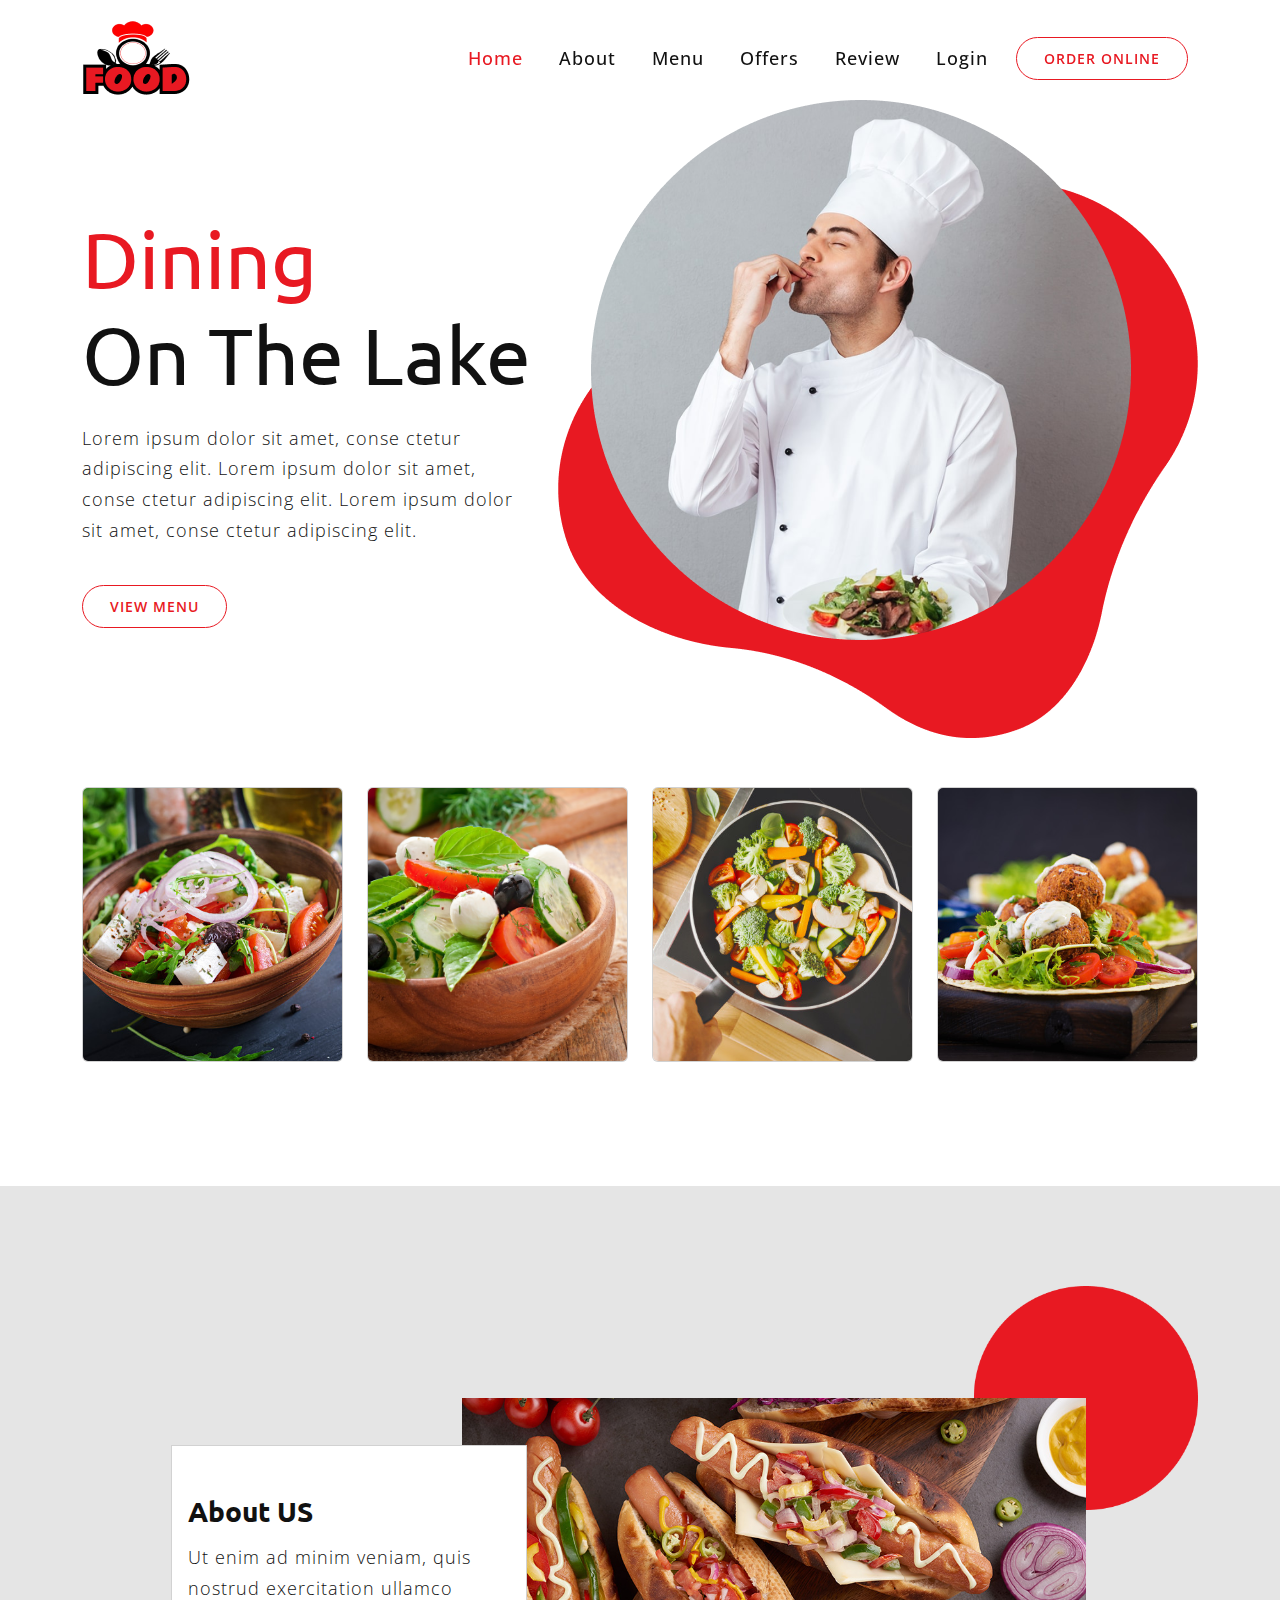
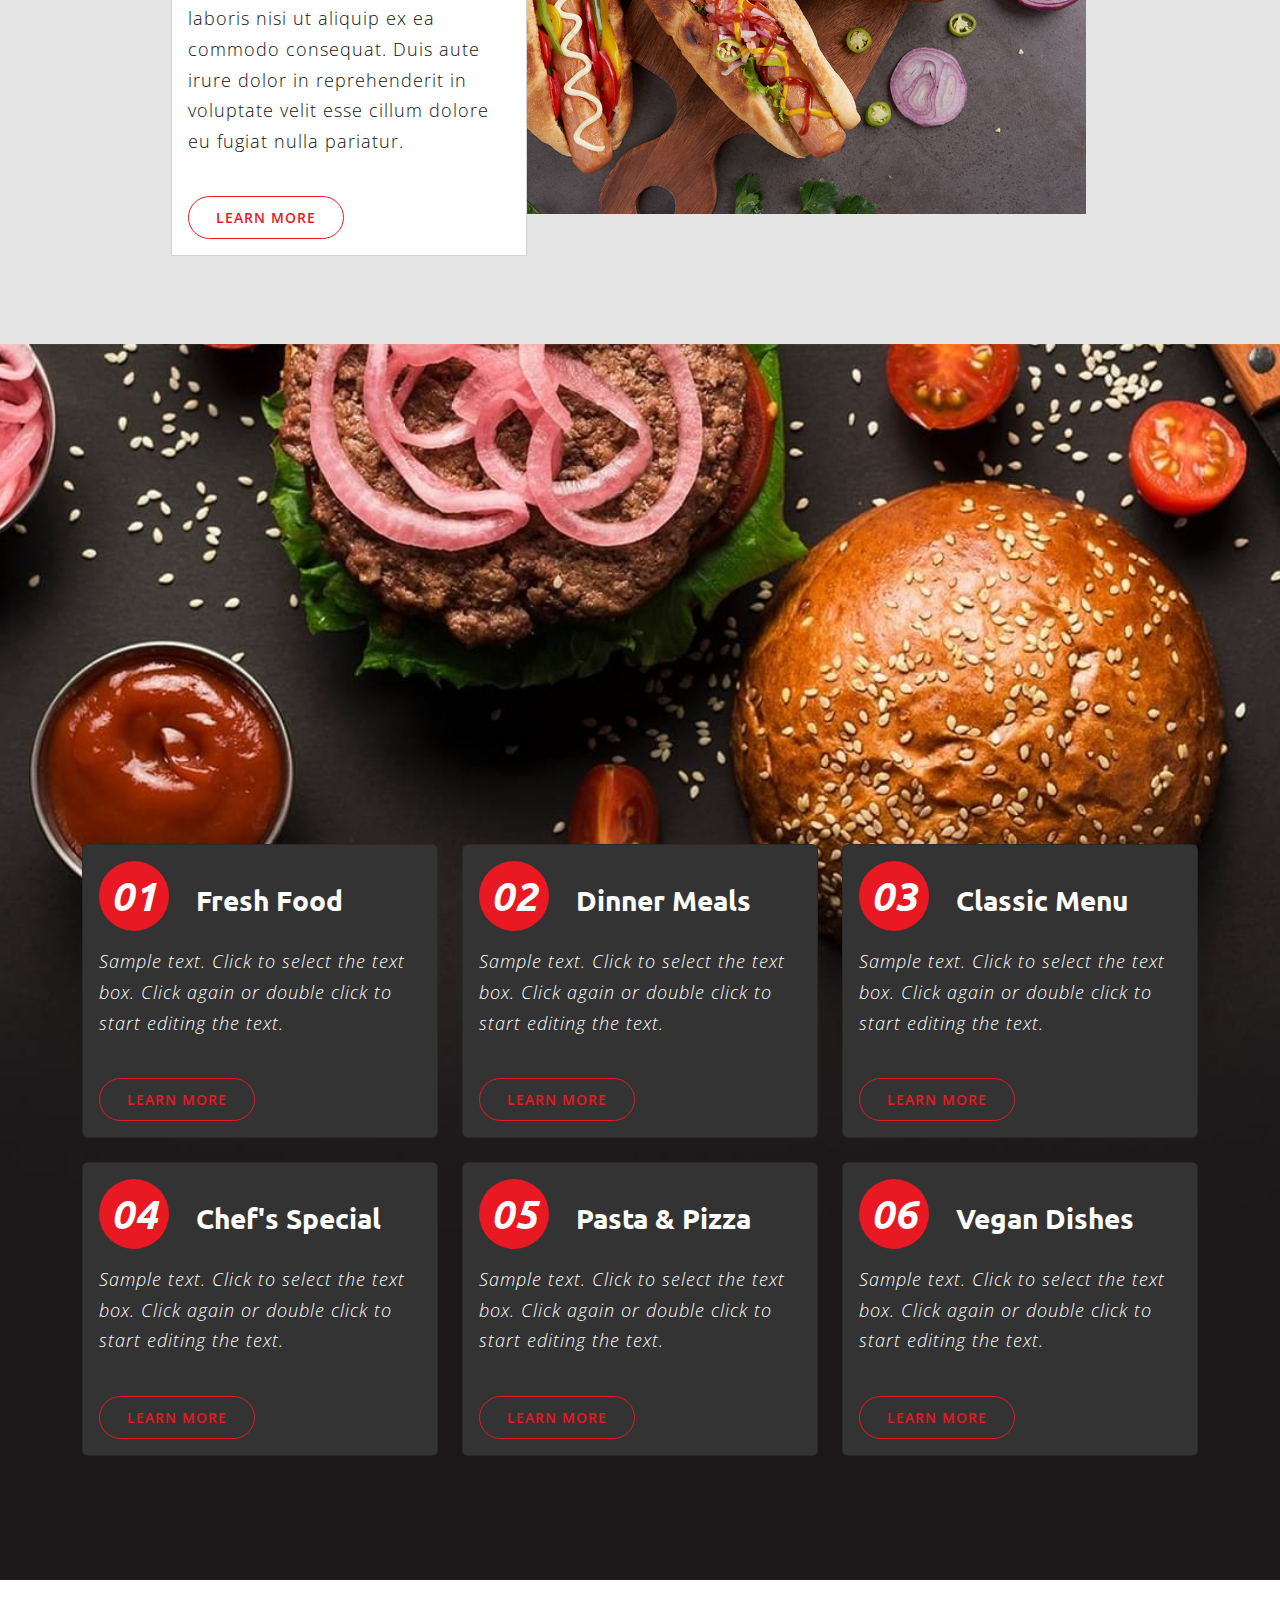
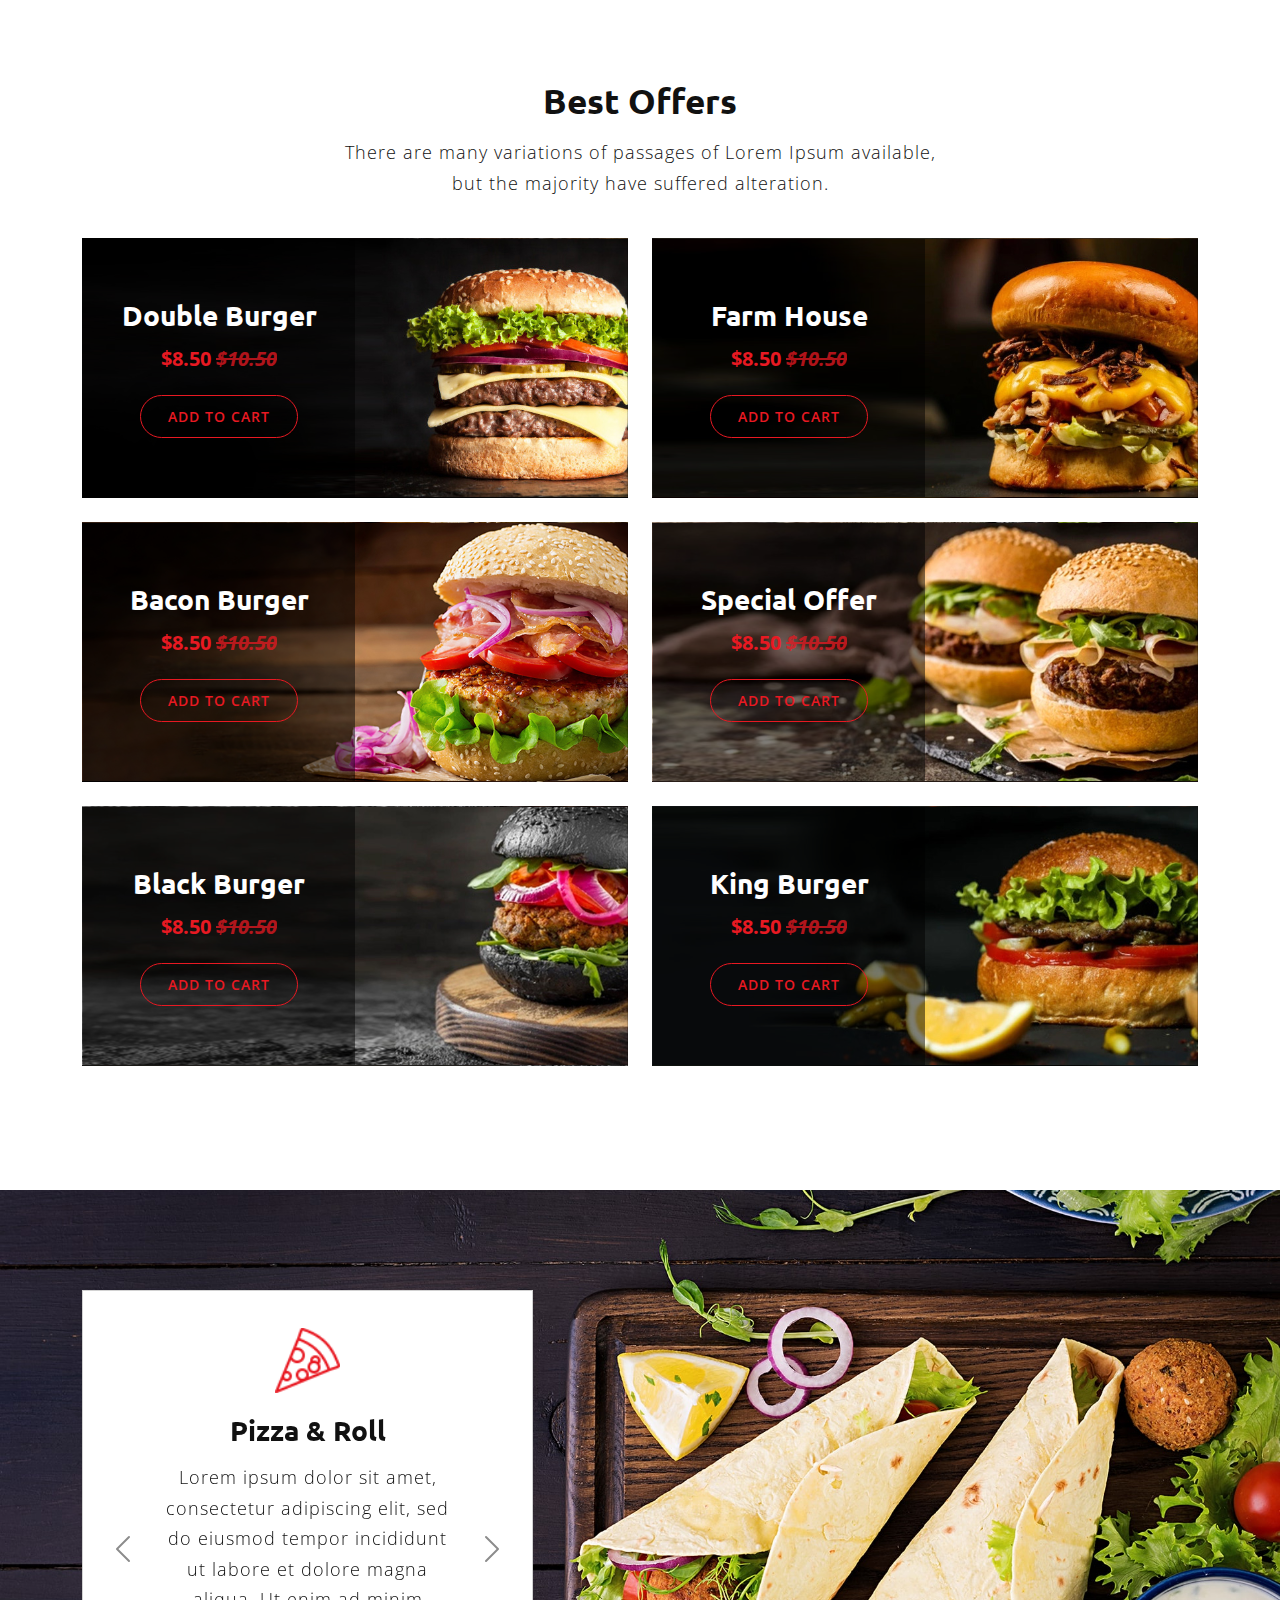
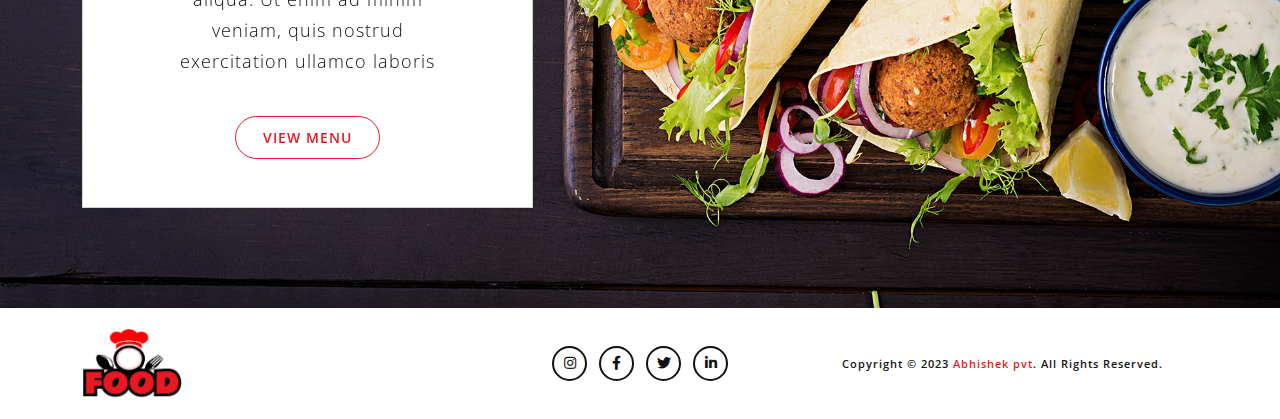
<file: index.html>
<!DOCTYPE html>
<html lang="en">

<head>
    <meta charset="UTF-8">
    <meta name="viewport" content="width=device-width, initial-scale=1.0">
    <title>Food Landing Page by Code4education</title>

    <!-- FAVICON -->
    <link rel="icon" type="image/png" href="images/favicon.png">

    <!-- Bootstrap 5 CDN Links -->
    <link rel="stylesheet" href="https://cdnjs.cloudflare.com/ajax/libs/twitter-bootstrap/5.1.0/css/bootstrap.min.css">
    <link rel="stylesheet" href="https://cdnjs.cloudflare.com/ajax/libs/font-awesome/5.15.4/css/all.min.css">

    <!-- Custom File's Link -->
    <link rel="stylesheet" href="css/style.css">
    <link rel="stylesheet" href="css/responsive-style.css">

</head>

<body data-bs-spy="scroll" data-bs-target=".navbar" data-bs-offset="75">
    <!-- Navbar section -->
    <header class="header_wrapper">
        <nav class="navbar navbar-expand-lg fixed-top">
            <div class="container">
                <a class="navbar-brand" href="#">
                    <img src="images/logo.png" class="img-fluid" alt="logo">
                </a>
                <button class="navbar-toggler" type="button" data-bs-toggle="collapse" data-bs-target="#navbarNav"
                    aria-controls="navbarNav" aria-expanded="false" aria-label="Toggle navigation">
                    <i class="fas fa-stream navbar-toggler-icon"></i>
                </button>
                <div class="collapse navbar-collapse justify-content-end" id="navbarNav">
                    <ul class="navbar-nav menu-navbar-nav">
                        <li class="nav-item">
                            <a class="nav-link active" aria-current="page" href="#home">Home</a>
                        </li>
                        <li class="nav-item">
                            <a class="nav-link" href="#about">About</a>
                        </li>
                        <li class="nav-item">
                            <a class="nav-link" href="#menu">Menu</a>
                        </li>
                        <li class="nav-item">
                            <a class="nav-link" href="#offers">Offers</a>
                        </li>
                        <li class="nav-item">
                            <a class="nav-link" href="#review">Review</a>
                        </li>
                        <li class="nav-item">
                            <a
                            class="nav-link active"
                            id="tab-login"
                            data-mdb-toggle="pill"
                            href="login.html"
                            role="tab"
                            aria-controls="pills-login"
                            aria-selected="true"
                           >Login</a
                          >                        </li>
                        <li class="nav-item mt-3 mt-lg-0">
                            <a class="main-btn" href="#contact">Order Online</a>
                        </li>
                    </ul>
                </div>
            </div>
        </nav>
    </header>
    <!-- Navbar section exit -->

    <!-- Banner section -->
    <section id="home" class="banner_wrapper">
        <div class="container">
            <div class="row align-items-center">
                <div class="col-lg-5 text-center text-lg-start order-lg-1 order-2">
                    <h1><span>Dining</span><br> On The Lake</h1>
                    <p>Lorem ipsum dolor sit amet, conse ctetur adipiscing elit. Lorem ipsum dolor sit amet, conse
                        ctetur adipiscing elit. Lorem ipsum dolor sit amet, conse ctetur adipiscing elit.</p>

                    <a class="main-btn mt-4" href="#">View Menu</a>
                </div>
                <div class="col-lg-7 text-center order-lg-2 order-1">
                    <img src="images/Food-Banner.png" class="img-fluid">
                </div>
            </div>
            <div class="row top-menu mt-5">
                <div class="col-lg-3 col-sm-6  mb-4">
                    <div class="card">
                        <img src="./images/Menu/menu-1.jpg" alt="menu">
                    </div>
                </div>
                <div class="col-lg-3 col-sm-6  mb-4">
                    <div class="card">
                        <img src="./images/Menu/menu-2.jpg" alt="menu">
                    </div>
                </div>
                <div class="col-lg-3 col-sm-6  mb-4">
                    <div class="card">
                        <img src="./images/Menu/menu-3.jpg" alt="menu">
                    </div>
                </div>
                <div class="col-lg-3 col-sm-6  mb-4">
                    <div class="card">
                        <img src="./images/Menu/menu-4.jpg" alt="menu">
                    </div>
                </div>
            </div>
        </div>
    </section>
    <!-- Banner section exit -->

    <!-- About section -->
    <section id="about" class="about_wrapper">
        <div class="container">
            <div class="row">
                <div class="col-xl-4 col-lg-5 mb-4 mb-lg-0 order-lg-1 order-2">
                    <div class="card rounded-0">
                        <div class="card-body pt-5">
                            <h3>About US</h3>
                            <p>Ut enim ad minim veniam, quis nostrud exercitation ullamco laboris nisi ut aliquip ex ea
                                commodo consequat. Duis aute irure dolor in reprehenderit in voluptate velit esse cillum
                                dolore eu fugiat nulla pariatur.</p>

                            <a href="#" class="main-btn mt-4">Learn More</a>
                        </div>
                    </div>
                </div>
                <div class="col-xl-8 col-lg-7 mb-4 mb-lg-0 order-lg-2 order-1">
                    <img src="images/about-img.png" class="img-fluid" alt="About Us">
                </div>

            </div>
        </div>
    </section>
    <!-- About section exit -->

    <!-- menu section -->
    <section id="menu" class="menu_wrapper">
        <div class="container">
            <div class="row">
                <div class="col-lg-4 col-md-6 mb-4">
                    <div class="card">
                        <div class="card-body text-md-start text-center">
                            <h3><span class="fst-italic">01</span> Fresh Food</h3>
                            <p class="fst-italic">Sample text. Click to select the text box. Click again or double click
                                to start editing the text.</p>
                            <a href="#" class="main-btn mt-4">Learn More</a>
                        </div>
                    </div>
                </div>
                <div class="col-lg-4 col-md-6 mb-4">
                    <div class="card">
                        <div class="card-body text-md-start text-center">
                            <h3><span class="fst-italic">02</span> Dinner Meals</h3>
                            <p class="fst-italic">Sample text. Click to select the text box. Click again or double click
                                to start editing the text.</p>
                            <a href="#" class="main-btn mt-4">Learn More</a>
                        </div>
                    </div>
                </div>
                <div class="col-lg-4 col-md-6 mb-4">
                    <div class="card">
                        <div class="card-body text-md-start text-center">
                            <h3><span class="fst-italic">03</span> Classic Menu</h3>
                            <p class="fst-italic">Sample text. Click to select the text box. Click again or double click
                                to start editing the text.</p>
                            <a href="#" class="main-btn mt-4">Learn More</a>
                        </div>
                    </div>
                </div>
                <div class="col-lg-4 col-md-6 mb-4">
                    <div class="card">
                        <div class="card-body text-md-start text-center">
                            <h3><span class="fst-italic">04</span> Chef's Special</h3>
                            <p class="fst-italic">Sample text. Click to select the text box. Click again or double click
                                to start editing the text.</p>
                            <a href="#" class="main-btn mt-4">Learn More</a>
                        </div>
                    </div>
                </div>
                <div class="col-lg-4 col-md-6 mb-4">
                    <div class="card">
                        <div class="card-body text-md-start text-center">
                            <h3><span class="fst-italic">05</span> Pasta & Pizza</h3>
                            <p class="fst-italic">Sample text. Click to select the text box. Click again or double click
                                to start editing the text.</p>
                            <a href="#" class="main-btn mt-4">Learn More</a>
                        </div>
                    </div>
                </div>
                <div class="col-lg-4 col-md-6 mb-4">
                    <div class="card">
                        <div class="card-body text-md-start text-center">
                            <h3><span class="fst-italic">06</span> Vegan Dishes</h3>
                            <p class="fst-italic">Sample text. Click to select the text box. Click again or double click
                                to start editing the text.</p>
                            <a href="#" class="main-btn mt-4">Learn More</a>
                        </div>
                    </div>
                </div>

            </div>
        </div>
    </section>
    <!-- menu section exit -->

    <!-- Offer Section -->
    <section id="offers" class="offers_wrapper">
        <div class="container">
            <div class="row">
                <div class="col-sm-12 text-center mb-4">
                    <h2>Best Offers</h2>
                    <p>There are many variations of passages of Lorem Ipsum available,<br class="d-none d-md-block">
                        but the majority have suffered alteration.</p>
                </div>
            </div>
            <div class="row">
                <div class="col-md-6 mb-4">
                    <div class="card rounded-0" style="background-image: url('./images/offers/offer-1.jpg')">
                        <div class="offer-text bg-black bg-opacity-50">
                            <h3 class="text-white">Double Burger</h3>
                            <h5>$8.50 <del class="fst-italic opacity-75">$10.50</del></h5>
                            <a href="#" class="main-btn mt-3">Add TO Cart</a>
                        </div>
                    </div>
                </div>
                <div class="col-md-6 mb-4">
                    <div class="card rounded-0" style="background-image: url('./images/offers/offer-2.jpg')">
                        <div class="offer-text bg-black bg-opacity-50">
                            <h3 class="text-white">Farm House</h3>
                            <h5>$8.50 <del class="fst-italic opacity-75">$10.50</del></h5>
                            <a href="#" class="main-btn mt-3">Add TO Cart</a>
                        </div>
                    </div>
                </div>
                <div class="col-md-6 mb-4">
                    <div class="card rounded-0" style="background-image: url('./images/offers/offer-3.jpg')">
                        <div class="offer-text bg-black bg-opacity-50">
                            <h3 class="text-white">Bacon Burger</h3>
                            <h5>$8.50 <del class="fst-italic opacity-75">$10.50</del></h5>
                            <a href="#" class="main-btn mt-3">Add TO Cart</a>
                        </div>
                    </div>
                </div>
                <div class="col-md-6 mb-4">
                    <div class="card rounded-0" style="background-image: url('./images/offers/offer-4.jpg')">
                        <div class="offer-text bg-black bg-opacity-50">
                            <h3 class="text-white">Special Offer</h3>
                            <h5>$8.50 <del class="fst-italic opacity-75">$10.50</del></h5>
                            <a href="#" class="main-btn mt-3">Add TO Cart</a>
                        </div>
                    </div>
                </div>
                <div class="col-md-6 mb-4">
                    <div class="card rounded-0" style="background-image: url('./images/offers/offer-5.jpg')">
                        <div class="offer-text bg-black bg-opacity-50">
                            <h3 class="text-white">Black Burger</h3>
                            <h5>$8.50 <del class="fst-italic opacity-75">$10.50</del></h5>
                            <a href="#" class="main-btn mt-3">Add TO Cart</a>
                        </div>
                    </div>
                </div>
                <div class="col-md-6 mb-4">
                    <div class="card rounded-0" style="background-image: url('./images/offers/offer-6.jpg')">
                        <div class="offer-text bg-black bg-opacity-50">
                            <h3 class="text-white">King Burger</h3>
                            <h5>$8.50 <del class="fst-italic opacity-75">$10.50</del></h5>
                            <a href="#" class="main-btn mt-3">Add TO Cart</a>
                        </div>
                    </div>
                </div>
            </div>
        </div>
    </section>
    <!-- offer Section exit -->

    <!-- review Section -->
    <section id="review" class="review_wrapper">
        <div class="container">
            <div class="row">
                <div class="col-lg-5 col-md-7 col-sm-7">
                    <div class="card rounded-0 bg-white p-2">
                        <div id="carouselExampleCaptions" class="carousel slide" data-bs-ride="carousel">
                            <div class="carousel-inner">
                                <div class="carousel-item active">
                                    <div class="carousel-caption">
                                        <img src="./images/review/img-2.png">
                                        <h3>Pizza & Roll</h3>
                                        <p>Lorem ipsum dolor sit amet, consectetur adipiscing elit, sed do eiusmod
                                            tempor incididunt ut labore et dolore magna aliqua. Ut enim ad minim veniam,
                                            quis nostrud exercitation ullamco laboris</p>
                                        <a href="#" class="main-btn mt-4">View Menu</a>
                                    </div>
                                </div>
                                <div class="carousel-item">
                                    <div class="carousel-caption">
                                        <img src="./images/review/img-1.png">
                                        <h3>Burgers</h3>
                                        <p>Lorem ipsum dolor sit amet, consectetur adipiscing elit, sed do eiusmod
                                            tempor incididunt ut labore et dolore magna aliqua. Ut enim ad minim veniam,
                                            quis nostrud exercitation ullamco laboris</p>
                                        <a href="#" class="main-btn mt-4">View Menu</a>
                                    </div>
                                </div>
                            </div>
                            <button class="carousel-control-prev" type="button"
                                data-bs-target="#carouselExampleCaptions" data-bs-slide="prev">
                                <span class="carousel-control-prev-icon" aria-hidden="true"></span>
                                <span class="visually-hidden">Previous</span>
                            </button>
                            <button class="carousel-control-next" type="button"
                                data-bs-target="#carouselExampleCaptions" data-bs-slide="next">
                                <span class="carousel-control-next-icon" aria-hidden="true"></span>
                                <span class="visually-hidden">Next</span>
                            </button>
                        </div>
                    </div>
                </div>
            </div>
        </div>
    </section>
    <!-- offer Section exit -->

    <!-- Footer section -->
    <section id="contact" class="footer_wrapper mt-3 mt-md-0">
        <div class="container">
            <div class="row align-items-center">
                <div class="col-lg-4 col-md-6 text-center text-md-start">
                    <div class="footer-logo mb-3 mb-md-0">
                        <img src="images/logo.png">
                    </div>
                </div>
                <div class="col-lg-4 col-md-6">
                    <ul
                        class="list-unstyled d-flex justify-content-center justify-content-md-end justify-content-lg-center jus social-icon mb-3 mb-md-0">
                        <li>
                            <a href="#"><i class="fab fa-instagram"></i></a>
                        </li>
                        <li>
                            <a href="#"><i class="fab fa-facebook-f"></i> </a>
                        </li>
                        <li>
                            <a href="#"><i class="fab fa-twitter"></i></a>
                        </li>
                        <li>
                            <a href="#"><i class="fab fa-linkedin-in"></i> </a>
                        </li>
                    </ul>
                </div>
                <div class="col-lg-4 col-md-12">
                    <div class="copyright-text text-lg-start text-center mb-3 mb-lg-0">
                        <p class="mb-0">Copyright © 2023 <a href="#">Abhishek pvt</a>. All Rights Reserved.</p>
                    </div>
                </div>
            </div>
        </div>
    </section>

    <!-- Footer section exit -->

    <!-- Bootstrap 5 JS CDN Links -->
    <script src="https://cdnjs.cloudflare.com/ajax/libs/popper.js/2.9.2/umd/popper.min.js"></script>
    <script src="https://cdnjs.cloudflare.com/ajax/libs/twitter-bootstrap/5.1.0/js/bootstrap.min.js"></script>

    <!-- Custom Js Link -->
    <script src="js/main.js"></script>
</body>

</html>
</file>
<file: css/style.css>
/* TABLE OF CONTENTS */
/* ------------------
1. General
2. Navbar
3. Banner
4. About
5. Menu
6. Offers
7. Review
8. Footer
-------------------- */

/* 1 General */
@import url('https://fonts.googleapis.com/css2?family=Ubuntu:wght@300;400;500;700&display=swap');
@import url('https://fonts.googleapis.com/css2?family=Open+Sans:wght@300;400;500;600;700;800&display=swap');


* {
    box-sizing: border-box;
    margin: 0;
    padding: 0;
}

:root {
    /* Background Color */
    --primary-color: #e81922;
    --secondary-color: #333333;
    --bg-black: #111111;
    --bg-dark: #1C1819;
    --bg-white: #fff;
    --bg-gray: #e5e5e5;

    /* Text Color */
    --primary-text: #e81922;
    --text-white: #fff;
    --text-black: #111111;

    /* Font Family */
    --primary-font: 'Ubuntu', sans-serif;
    --secondary-font: 'Open Sans', sans-serif;
}

body {
    font-family: var(--secondary-font);
    background-color: var(--bg-white);
}

a {
    text-decoration: none;
}

/* 1 Custom CSS */

::-webkit-scrollbar {
    width: 6px;
}

::-webkit-scrollbar-track {
    background: var(--bg-dark-blue);
}

::-webkit-scrollbar-thumb {
    background: var(--primary-color);
}

section {
    padding: 100px 0;
}

.main-btn {
    display: inline-block;
    border-radius: 50px;
    padding: 10px 27px;
    border: 1px solid var(--primary-color); 
    color: var(--primary-text);
    font-weight: 600;
    font-size: 14px;
    text-transform: uppercase;
    letter-spacing: 1px;   
    background:linear-gradient(to right, var(--primary-color) 50%, transparent 50%);
    background-size:200% 100%;
    background-position: right bottom;
    transition:all 0.5s ease-out;
} 
.main-btn:hover {
    color: var(--text-white);  
    background-position: left bottom; 
} 

h1 {
    font-size: 80px;
    line-height: 1.2;
    font-weight: 400;
    color: var(--text-black);
    margin-bottom: 20px;
    font-family: var(--primary-font);
}

h1 span {
    color: var(--primary-color);
}

h2 {
    font-weight: 700;
    font-size: 35px;
    margin-bottom: 15px;
    color: var(--text-black);
    font-family: var(--primary-font);
}

h3 {
    font-weight: 700;
    font-size: 28px;
    margin-bottom: 15px;
    color: var(--text-black);
    font-family: var(--primary-font);
}

h5 {
    font-weight: 700;
    font-size: 20px;
    color: var(--primary-text);
}

p {
    color: var(--text-black);
    font-size: 18px;
    line-height: 1.7;
    letter-spacing: 1px;
    font-weight: 300;
}


/* 2 Navbar */
.header_wrapper .navbar {
    padding: 15px 0;
    -webkit-transition: all .2s linear;
    -o-transition: all .2s linear;
    transition: all .2s linear;
}

.header_wrapper .navbar-brand img {
    max-width: 120px;
    height: auto;
}

.header_wrapper .navbar-toggler:focus {
    box-shadow: none;
}

.header_wrapper .nav-item {
    margin: 0 10px;
}

.header_wrapper .nav-item .nav-link {
    font-size: 18px;
    font-weight: 500;
    letter-spacing: 1px;
    color: var(--text-black);
    display: inline-block;
}

.header_wrapper .nav-item .nav-link.active,
.header_wrapper .nav-item .nav-link:hover {
    color: var(--primary-text);
}

.header-scrolled {
    position: fixed;
    top: 0;
    left: 0;
    width: 100%;
    background-color: var(--bg-white);
    -webkit-box-shadow: 0 4px 6px 0 rgba(12, 0, 46, .05);
    box-shadow: 0 4px 6px 0 rgba(12, 0, 46, .05);
}

/* 3 Banner */
.banner_wrapper {
    padding-top: 100px;
}

.banner_wrapper .top-menu .card {
    height: 275px;
    overflow: hidden;
    cursor: pointer;
}

.banner_wrapper .top-menu .card img {
    width: 100%;
    height: 100%;
    object-fit: cover;
    transition: transform 500ms ease;
}

.banner_wrapper .top-menu .card:hover img {
    transform: scale(1.1)
}

/* 4 About */
.about_wrapper {
    background-color: var(--bg-gray);
    padding-bottom: 130px;
}

.about_wrapper .card {
    z-index: 10;
    right: -25%;
    top: 30%;
}

/* 5 menu wrapper */
.menu_wrapper {
    width: 100%;
    height: auto;
    background-image: url('../images/food-menu-banner.jpg');
    background-repeat: no-repeat;
    background-position: 50% 50%;
    background-size: cover;
    background-color: var(--bg-dark);
}

.menu_wrapper .row {
    padding-top: 400px;
}

.menu_wrapper .card {
    background-color: var(--secondary-color);
}

.menu_wrapper .card h3,
.menu_wrapper .card p {
    color: var(--text-white);
}

.menu_wrapper .card h3 span {
    background-color: var(--primary-color);
    width: 70px;
    height: 70px;
    display: inline-block;
    text-align: center;
    line-height: 70px;
    font-size: 40px;
    border-radius: 50%;
    margin-right: 20px;
}

/* 6 offers */
.offers_wrapper .card {
    height: 100%;
    min-height: 260px;
    box-shadow: 0 0 16px 4px var(--bg-dark-blue);
    background-position: 50% 50%;
    background-size: cover;
}

.offers_wrapper .card .offer-text {
    width: 50%;
    height: 100%;
    background-color: var(--bg-black);
    display: flex;
    flex-direction: column;
    justify-content: center;
    align-items: center;

}

/* 7 review */

.review_wrapper {
    width: 100%;
    height: auto;
    background-image: url('../images/review-banner.jpg');
    background-repeat: no-repeat;
    background-position: 50% 50%;
    background-size: cover;
}

.review_wrapper .carousel-item {
    min-height: 500px;
    height: 100%;
}

.review_wrapper .carousel-item img {
    width: 65px;
    margin-bottom: 20px;
}

.review_wrapper .carousel-control-prev-icon,
.review_wrapper .carousel-control-next-icon {
    filter: brightness(0.10);
}

/* 8 footer */
.footer_wrapper {
    background-color: var(--bg-white);
    padding: 20px 0;
}

.footer_wrapper .footer-logo img {
    width: 100px;
}

.footer_wrapper .social-icon li {
    margin: 6px;
}

.footer_wrapper .social-icon a {
    width: 35px;
    height: 35px;
    line-height: 30px;
    font-size: 14px;
    display: inline-block;
    border: 2px solid var(--bg-black);
    color: var(--text-black);
    text-align: center;
    border-radius: 100%;
    -webkit-transition: all 0.3s cubic-bezier(0.645, 0.045, 0.355, 1);
    transition: all 0.3s cubic-bezier(0.645, 0.045, 0.355, 1);
}

.footer_wrapper .social-icon a:hover {
    background-color: var(--primary-color);
    border-color: var(--primary-color);
    color: var(--text-white);
    box-shadow: 0 10px 15px 0 rgb(0 0 0 / 10%);
    transform: translateY(-3px);
}

.footer_wrapper .copyright-text p {
    font-size: 11px;
    line-height: 20px;
    font-weight: 600;
}

.footer_wrapper .copyright-text a {
    color: var(--primary-color);
}
</file>
<file: css/responsive-style.css>
@media (max-width: 1199px) {
    /* custom css */
    h1 {
        font-size: 65px;
    }
}

@media (max-width:991px) {

    /* custom css */ 

    h2 {
        font-size: 30px;
        line-height: 40px;
    }

    h3 {
        font-size: 20px;
    }

    /* 2 Navbar */
    .header_wrapper .navbar-brand img {
        max-width: 80px;
    }

    .header-scrolled {
        height: auto;
    }
    .header_wrapper .navbar-collapse{
        margin-top:-2px;
    }
    .header_wrapper .menu-navbar-nav {
        text-align: center;
        background-color: var(--bg-white);
        padding-bottom: 15px; 
    }

    .header_wrapper .nav-item .nav-link {
        margin-top: 15px;
    }

    .header_wrapper .navbar-brand img {
        max-width: 67px;
        height: auto;
    }

    /* banner */
    .banner_wrapper {
        padding-top: 70px;
    }

    .banner_wrapper .top-menu .card {
        height: 200px;
    }

    /* About */
    .about_wrapper {
        padding-bottom: unset;
    }

    .about_wrapper .card {
        z-index: 10;
        right: unset;
        top: unset;
    }

}

@media (max-width: 767px) {

    /* custom css */
    h1 {
        font-size: 40px;
        line-height: 48px;
    }

    p {
        font-size: 14px;
        line-height: 24px;
    }

    /* Menu */
    .menu_wrapper .row {
        padding-top: 70px;
    }

    .menu_wrapper .card h3 span {
        width: 50px;
        height: 50px;
        line-height: 50px;
        font-size: 30px;
    }

    /* offers */
    .offers_wrapper .card .offer-text {
        width: 65%;
    }

    /* review */
    .carousel-caption {
        bottom: 0;
    }

    .review_wrapper .carousel-item {
        min-height: 460px;
    }
}
</file>
